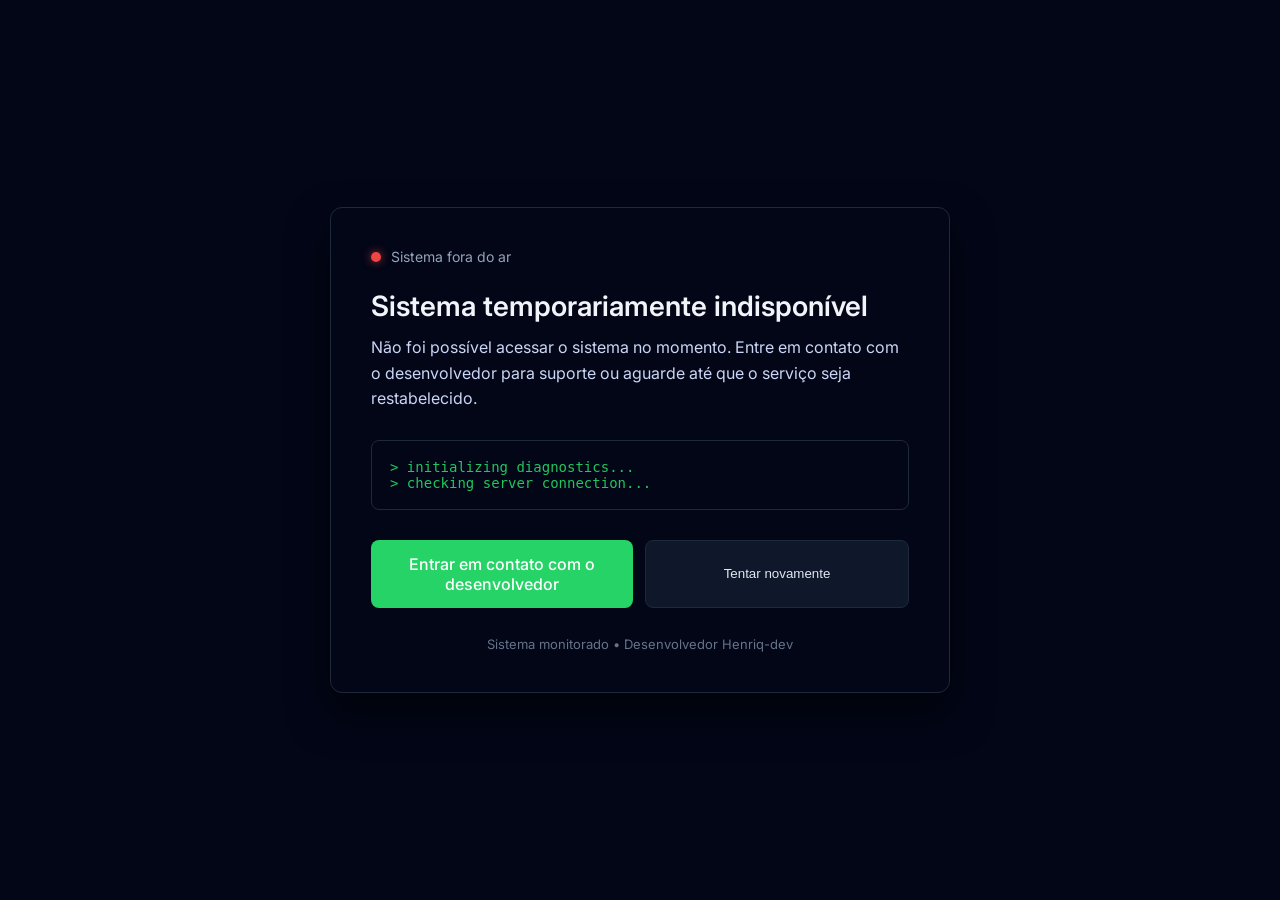
<file: index.html>
<!DOCTYPE html>
<html lang="pt-BR">

<head>

<meta charset="UTF-8">
<meta name="viewport" content="width=device-width, initial-scale=1">

<title>Sistema indisponível</title>

<meta name="description" content="O sistema está temporariamente indisponível. Entre em contato com o desenvolvedor para suporte.">
<meta name="robots" content="noindex,nofollow">

<link rel="preconnect" href="https://fonts.googleapis.com">
<link rel="preconnect" href="https://fonts.gstatic.com" crossorigin>

<link href="https://fonts.googleapis.com/css2?family=Inter:wght@400;500;600&display=swap" rel="stylesheet">

<style>

*{
box-sizing:border-box;
margin:0;
padding:0;
}

body{

font-family:Inter, system-ui, sans-serif;

background:#020617;
color:#e2e8f0;

display:flex;
align-items:center;
justify-content:center;

min-height:100vh;

padding:24px;

}

/* container */

.container{

max-width:620px;
width:100%;

background:#020617;

border:1px solid #1e293b;

border-radius:12px;

padding:40px;

box-shadow:0 20px 40px rgba(0,0,0,.6);

}

/* status indicator */

.status{

display:flex;
align-items:center;
gap:10px;

margin-bottom:24px;

font-size:14px;

color:#94a3b8;

}

.status-dot{

width:10px;
height:10px;

border-radius:50%;

background:#ef4444;

box-shadow:0 0 10px rgba(239,68,68,.7);

}

/* title */

h1{

font-size:28px;
font-weight:600;

margin-bottom:12px;

color:#f1f5f9;

}

/* text */

p{

font-size:16px;

line-height:1.6;

color:#cbd5f5;

margin-bottom:28px;

}

/* system box */

.system-box{

background:#020617;

border:1px solid #1e293b;

border-radius:8px;

padding:18px;

font-family:monospace;

font-size:14px;

color:#22c55e;

margin-bottom:30px;

}

/* buttons */

.actions{

display:flex;
flex-wrap:wrap;

gap:12px;

}

.btn{

flex:1;

text-align:center;

padding:14px;

border-radius:8px;

font-weight:500;

text-decoration:none;

transition:.2s;

}

/* contact */

.btn-contact{

background:#25D366;
color:white;

}

.btn-contact:hover{

transform:translateY(-2px);

}

/* reload */

.btn-reload{

background:#0f172a;

border:1px solid #1e293b;

color:#e2e8f0;

}

.btn-reload:hover{

background:#1e293b;

}

/* footer */

footer{

margin-top:28px;

font-size:13px;

color:#64748b;

text-align:center;

}

/* mobile */

@media (max-width:480px){

.container{

padding:28px;

}

h1{

font-size:24px;

}

}

</style>

</head>

<body>

<main class="container" role="alert">

<div class="status">

<div class="status-dot"></div>

<span>Sistema fora do ar</span>

</div>

<h1>Sistema temporariamente indisponível</h1>

<p>

Não foi possível acessar o sistema no momento.  
Entre em contato com o desenvolvedor para suporte ou aguarde até que o serviço seja restabelecido.

</p>

<div class="system-box" aria-live="polite" id="log">

> initializing diagnostics...

</div>

<div class="actions">

<a
class="btn btn-contact"
href="https://wa.me/5569981011321"
target="_blank"
rel="noopener">

Entrar em contato com o desenvolvedor

</a>

<button class="btn btn-reload" onclick="location.reload()">

Tentar novamente

</button>

</div>

<footer>

Sistema monitorado • Desenvolvedor Henriq-dev

</footer>

</main>

<script>

const logs=[

"checking server connection...",
"verifying services...",
"connection failed...",
"system unavailable...",
"awaiting developer response..."

]

let i=0

const logBox=document.getElementById("log")

function updateLog(){

if(i>=logs.length)return

logBox.innerHTML+="<br>> "+logs[i]

i++

}

setInterval(updateLog,1200)

</script>

</body>
</html>
</file>
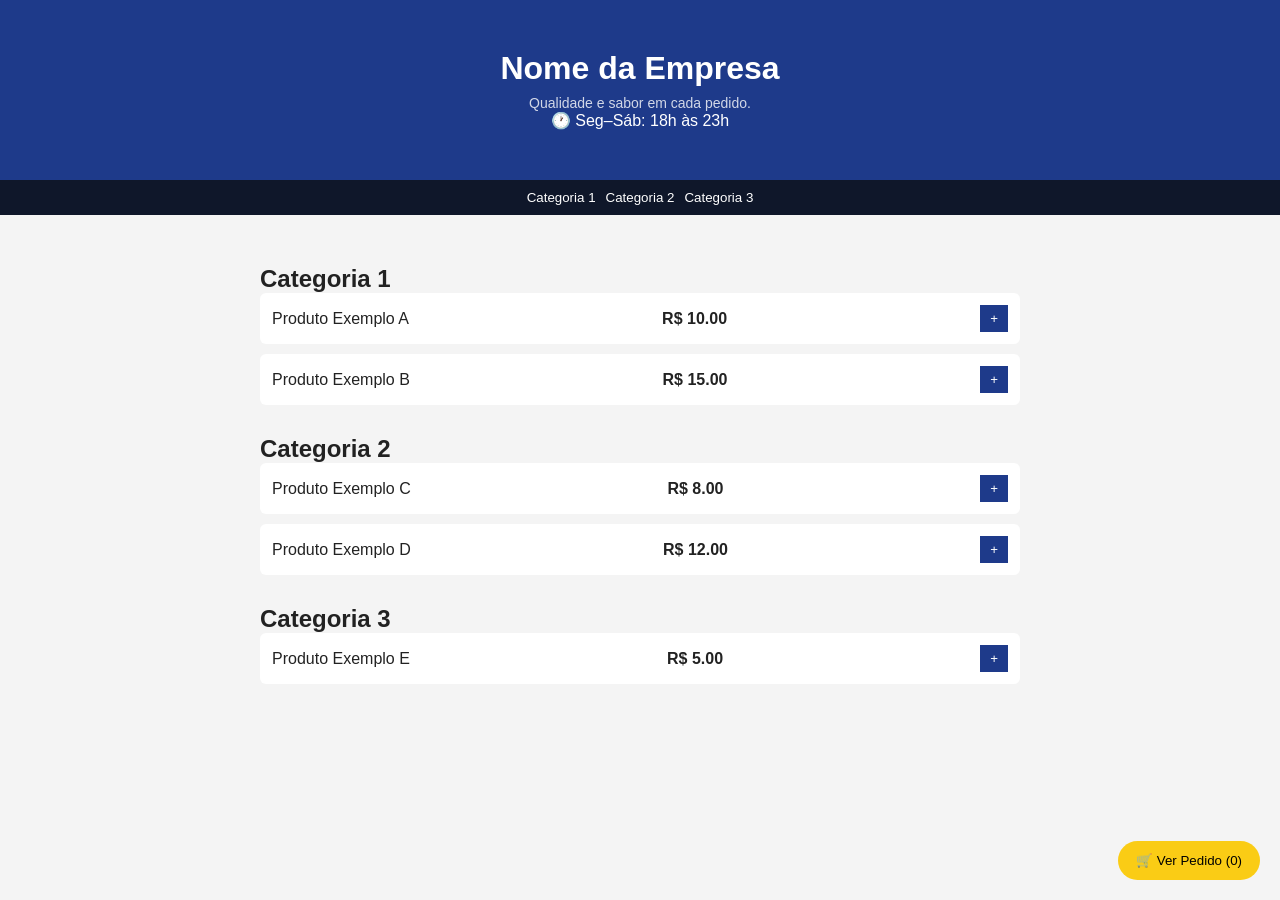
<file: teste/index.html>
<!DOCTYPE html>
<html lang="pt-BR">
<head>
  <meta charset="UTF-8" />
  <meta name="viewport" content="width=device-width, initial-scale=1.0" />

  <!-- ALTERAR AQUI: Nome da empresa -->
  <title>Nome da Empresa – Cardápio Digital</title>

  <!-- ALTERAR AQUI: Descrição institucional -->
  <meta name="description" content="Cardápio digital moderno e responsivo." />

  <link rel="stylesheet" href="estilo/etilo.css" />
</head>

<body>

  <!-- ================= HEADER ================= -->
  <header class="header">
    <div class="container">

      <!-- ALTERAR AQUI: Nome da empresa -->
      <h1 class="empresa-nome">Nome da Empresa</h1>

      <!-- ALTERAR AQUI: Slogan -->
      <p class="empresa-slogan">Qualidade e sabor em cada pedido.</p>

      <div class="empresa-info">
        <!-- ALTERAR AQUI: Horário -->
        <span>🕐 Seg–Sáb: 18h às 23h</span>
      </div>

    </div>
  </header>

  <!-- ================= NAVEGAÇÃO ================= -->
  <nav class="nav">
    <button onclick="scrollToSection('categoria1')">Categoria 1</button>
    <button onclick="scrollToSection('categoria2')">Categoria 2</button>
    <button onclick="scrollToSection('categoria3')">Categoria 3</button>
  </nav>

  <!-- ================= CARDÁPIO ================= -->
  <main class="container">

    <!-- ALTERAR AQUI: Categorias -->
    <section id="categoria1" class="secao">
      <h2>Categoria 1</h2>
      <div class="produtos" id="lista-categoria1"></div>
    </section>

    <section id="categoria2" class="secao">
      <h2>Categoria 2</h2>
      <div class="produtos" id="lista-categoria2"></div>
    </section>

    <section id="categoria3" class="secao">
      <h2>Categoria 3</h2>
      <div class="produtos" id="lista-categoria3"></div>
    </section>

  </main>

  <!-- ================= CARRINHO ================= -->
  <button class="carrinho-btn" onclick="abrirCarrinho()">
    🛒 Ver Pedido (<span id="carrinhoQtd">0</span>)
  </button>

  <div class="overlay" id="overlay" onclick="fecharCarrinho()"></div>

  <div class="modal" id="modal">
    <h3>Meu Pedido</h3>
    <div id="modalConteudo"></div>
    <button onclick="fecharCarrinho()">Fechar</button>
  </div>

  <script src="app.js"></script>
</body>
</html>
</file>
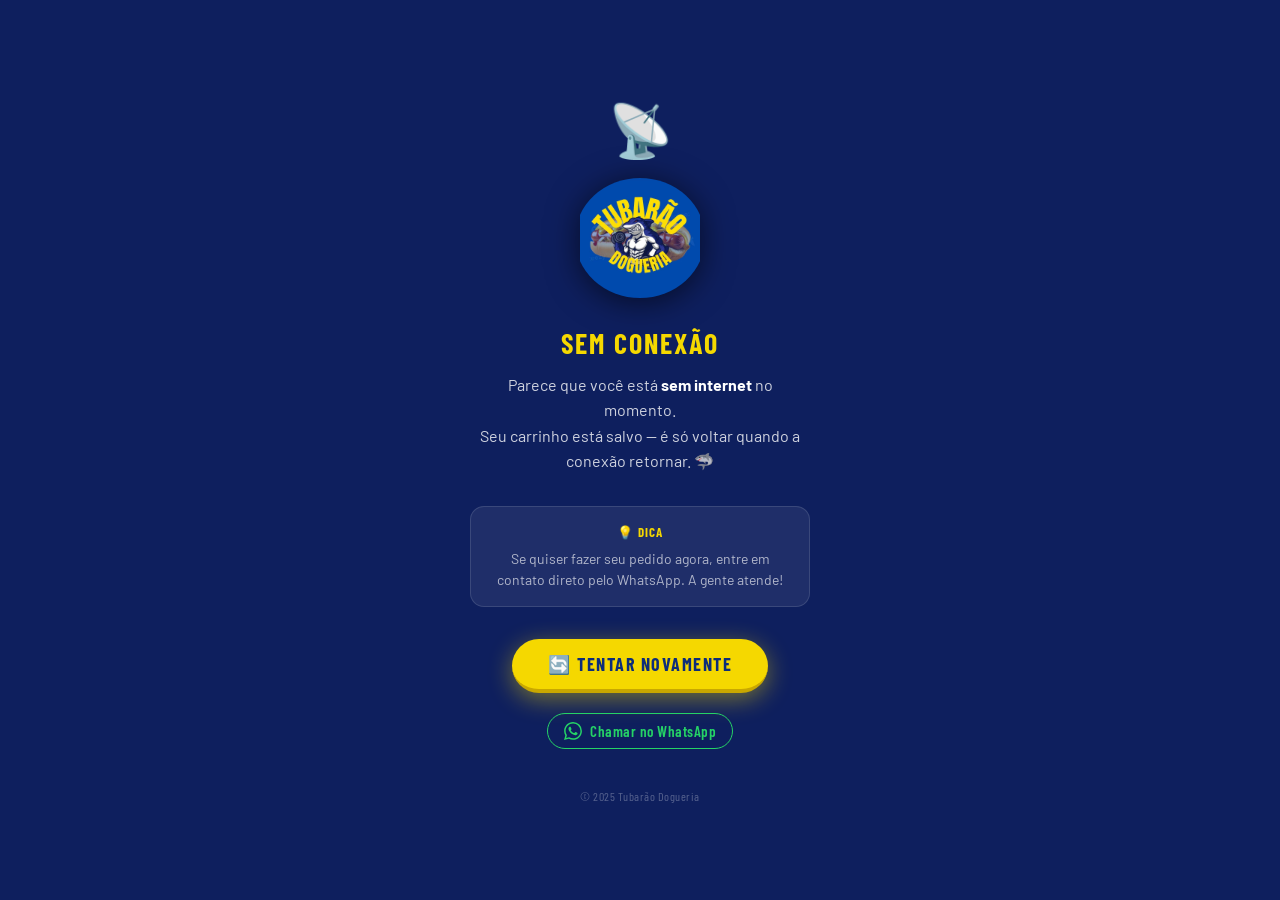
<file: offline.html>
<!DOCTYPE html>
<html lang="pt-BR">
<head>
  <meta charset="UTF-8">
  <meta name="viewport" content="width=device-width, initial-scale=1.0">
  <title>Tubarão Dogueria — Sem conexão</title>
  <link rel="shortcut icon" href="img/favicon/icon-192.png" type="image/png">

  <link rel="preconnect" href="https://fonts.googleapis.com">
  <link rel="preconnect" href="https://fonts.gstatic.com" crossorigin>
  <link href="https://fonts.googleapis.com/css2?family=Barlow+Condensed:wght@400;600;700&family=Barlow:wght@400;500&display=swap" rel="stylesheet">

  <style>
    /* ── Variáveis da marca ── */
    :root {
      --azul:        #1a4fc4;
      --azul-escuro: #0d2d7a;
      --amarelo:     #f5d800;
      --bg:          #0e1f5e;
      --fonte-titulo: 'Barlow Condensed', sans-serif;
      --fonte-corpo:  'Barlow', sans-serif;
    }

    @media (prefers-color-scheme: dark) {
      :root { --bg: #0a0f1e; }
    }

    * { margin: 0; padding: 0; box-sizing: border-box; }

    body {
      font-family: var(--fonte-corpo);
      background: var(--bg);
      color: #ffffff;
      min-height: 100vh;
      display: flex;
      flex-direction: column;
      align-items: center;
      justify-content: center;
      padding: 24px 20px;
      text-align: center;
    }

    /* ── Logo ── */
    .logo-img {
      width: 130px;
      height: 120px;
      object-fit: contain;
      border-radius: 50%;
      filter: drop-shadow(0 4px 16px rgba(0,0,0,.6));
      margin-bottom: 28px;
      animation: float 3s ease-in-out infinite;
    
    }

    @keyframes float {
      0%, 100% { transform: translateY(0);    }
      50%       { transform: translateY(-8px); }
    }

    /* ── Título ── */
    .titulo {
      font-family: var(--fonte-titulo);
      font-weight: 700;
      font-size: 28px;
      letter-spacing: 2px;
      text-transform: uppercase;
      color: var(--amarelo);
      margin-bottom: 12px;
    }

    /* ── Ícone Wi-Fi cortado ── */
    .icone-offline {
      font-size: 52px;
      margin-bottom: 16px;
      filter: grayscale(0.3);
    }

    /* ── Mensagem principal ── */
    .mensagem {
      font-size: 16px;
      color: rgba(255,255,255,.8);
      line-height: 1.6;
      max-width: 320px;
      margin-bottom: 32px;
    }

    .mensagem strong {
      color: #ffffff;
    }

    /* ── Card de dica ── */
    .dica {
      background: rgba(255,255,255,.07);
      border: 1px solid rgba(255,255,255,.12);
      border-radius: 14px;
      padding: 16px 20px;
      max-width: 340px;
      margin-bottom: 32px;
      font-size: 14px;
      color: rgba(255,255,255,.65);
      line-height: 1.5;
    }

    .dica strong {
      color: var(--amarelo);
      display: block;
      font-family: var(--fonte-titulo);
      font-size: 13px;
      letter-spacing: 1px;
      text-transform: uppercase;
      margin-bottom: 6px;
    }

    /* ── Botão tentar novamente ── */
    .btn-retry {
      background: var(--amarelo);
      color: var(--azul-escuro);
      border: none;
      border-bottom: 4px solid #c9a800;
      border-radius: 50px;
      padding: 14px 36px;
      font-family: var(--fonte-titulo);
      font-weight: 700;
      font-size: 18px;
      letter-spacing: 1.5px;
      text-transform: uppercase;
      cursor: pointer;
      transition: transform .15s, box-shadow .15s;
      box-shadow: 0 6px 24px rgba(245,216,0,.45);
      margin-bottom: 20px;
    }

    .btn-retry:hover {
      transform: scale(1.05);
      box-shadow: 0 8px 32px rgba(245,216,0,.65);
    }

    .btn-retry:active {
      transform: scale(0.97);
      border-bottom-width: 2px;
    }

    /* ── Link WhatsApp direto ── */
    .link-wpp {
      display: inline-flex;
      align-items: center;
      gap: 8px;
      color: #25d366;
      font-family: var(--fonte-titulo);
      font-weight: 600;
      font-size: 15px;
      letter-spacing: .5px;
      text-decoration: none;
      padding: 8px 16px;
      border: 1.5px solid #25d366;
      border-radius: 50px;
      transition: background .2s, color .2s;
    }

    .link-wpp:hover {
      background: #25d366;
      color: #ffffff;
    }

    .link-wpp svg {
      width: 18px;
      height: 18px;
      fill: currentColor;
    }

    /* ── Rodapé ── */
    .rodape {
      margin-top: 40px;
      font-size: 12px;
      color: rgba(255,255,255,.3);
      font-family: var(--fonte-titulo);
      letter-spacing: .5px;
    }
  </style>
</head>
<body>

  <div class="icone-offline">📡</div>

  <img class="logo-img" src="img/logozap.jpeg" alt="Tubarão Dogueria">

  <div class="titulo">Sem conexão</div>

  <p class="mensagem">
    Parece que você está <strong>sem internet</strong> no momento.<br>
    Seu carrinho está salvo — é só voltar quando a conexão retornar. 🦈
  </p>

  <div class="dica">
    <strong>💡 Dica</strong>
    Se quiser fazer seu pedido agora, entre em contato direto pelo WhatsApp. A gente atende!
  </div>

  <button class="btn-retry" onclick="tentarNovamente()">
    🔄 Tentar novamente
  </button>

  <a class="link-wpp" href="https://wa.me/5569993009408" target="_blank" rel="noopener">
    <svg viewBox="0 0 24 24" aria-hidden="true">
      <path d="M17.472 14.382c-.297-.149-1.758-.867-2.03-.967-.273-.099-.471-.148-.67.15-.197.297-.767.966-.94 1.164-.173.199-.347.223-.644.075-.297-.15-1.255-.463-2.39-1.475-.883-.788-1.48-1.761-1.653-2.059-.173-.297-.018-.458.13-.606.134-.133.298-.347.446-.52.149-.174.198-.298.298-.497.099-.198.05-.371-.025-.52-.075-.149-.669-1.612-.916-2.207-.242-.579-.487-.5-.669-.51-.173-.008-.371-.01-.57-.01-.198 0-.52.074-.792.372-.272.297-1.04 1.016-1.04 2.479 0 1.462 1.065 2.875 1.213 3.074.149.198 2.096 3.2 5.077 4.487.709.306 1.262.489 1.694.625.712.227 1.36.195 1.871.118.571-.085 1.758-.719 2.006-1.413.248-.694.248-1.289.173-1.413-.074-.124-.272-.198-.57-.347m-5.421 7.403h-.004a9.87 9.87 0 01-5.031-1.378l-.361-.214-3.741.982.998-3.648-.235-.374a9.86 9.86 0 01-1.51-5.26c.001-5.45 4.436-9.884 9.888-9.884 2.64 0 5.122 1.03 6.988 2.898a9.825 9.825 0 012.893 6.994c-.003 5.45-4.437 9.884-9.885 9.884m8.413-18.297A11.815 11.815 0 0012.05 0C5.495 0 .16 5.335.157 11.892c0 2.096.547 4.142 1.588 5.945L.057 24l6.305-1.654a11.882 11.882 0 005.683 1.448h.005c6.554 0 11.89-5.335 11.893-11.893a11.821 11.821 0 00-3.48-8.413z"/>
    </svg>
    Chamar no WhatsApp
  </a>

  <p class="rodape">© 2025 Tubarão Dogueria</p>

  <script>
    function tentarNovamente() {
      // Tenta recarregar a página principal
      window.location.href = './';
    }

    // Se voltar a ter internet, redireciona automaticamente
    window.addEventListener('online', () => {
      setTimeout(() => { window.location.href = './'; }, 800);
    });
  </script>

</body>
</html>
</file>
<file: teste/estilo/etilo.css>
* {
  margin: 0;
  padding: 0;
  box-sizing: border-box;
}

body {
  font-family: Arial, sans-serif;
  background: #f4f4f4;
  color: #222;
}

.container {
  max-width: 800px;
  margin: auto;
  padding: 20px;
}

.header {
  background: #1e3a8a;
  color: white;
  text-align: center;
  padding: 30px 20px;
}

.empresa-nome {
  font-size: 32px;
}

.empresa-slogan {
  margin-top: 8px;
  font-size: 14px;
  opacity: 0.8;
}

.nav {
  display: flex;
  justify-content: center;
  gap: 10px;
  background: #0f172a;
  padding: 10px;
}

.nav button {
  background: none;
  border: none;
  color: white;
  cursor: pointer;
}

.secao {
  margin-top: 30px;
}

.produto {
  background: white;
  padding: 12px;
  margin-bottom: 10px;
  border-radius: 6px;
  display: flex;
  justify-content: space-between;
  align-items: center;
}

.produto button {
  background: #1e3a8a;
  color: white;
  border: none;
  padding: 6px 10px;
  cursor: pointer;
}

.carrinho-btn {
  position: fixed;
  bottom: 20px;
  right: 20px;
  background: #facc15;
  border: none;
  padding: 12px 18px;
  border-radius: 30px;
  cursor: pointer;
}

.overlay {
  display: none;
  position: fixed;
  inset: 0;
  background: rgba(0,0,0,0.6);
}

.modal {
  display: none;
  position: fixed;
  bottom: 0;
  left: 50%;
  transform: translateX(-50%);
  background: white;
  width: 100%;
  max-width: 500px;
  padding: 20px;
  border-radius: 12px 12px 0 0;
}
</file>
